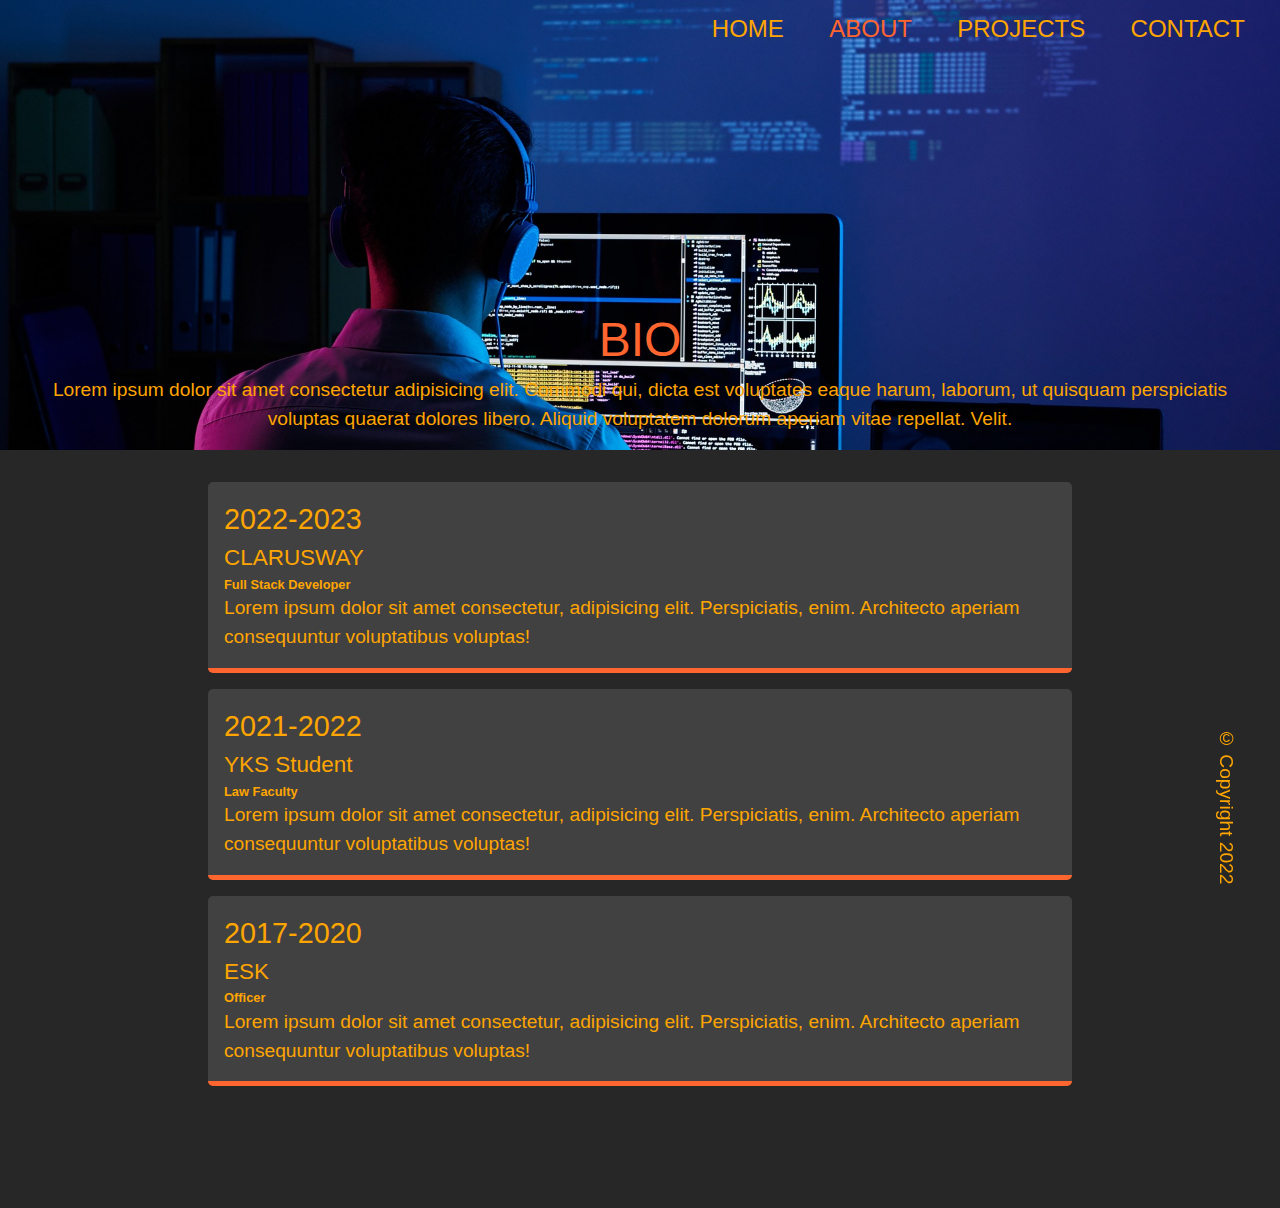
<file: about.html>
<!DOCTYPE html>
<html lang="en">
  <head>
    <meta charset="UTF-8" />
    <meta http-equiv="X-UA-Compatible" content="IE=edge" />
    <meta name="viewport" content="width=device-width, initial-scale=1.0" />
    <link rel="stylesheet" href="css/style.css" />
    <title>Portfolio-About</title>
    <link
      rel="stylesheet"
      href="https://cdnjs.cloudflare.com/ajax/libs/font-awesome/6.2.1/css/all.min.css"
      integrity="sha512-MV7K8+y+gLIBoVD59lQIYicR65iaqukzvf/nwasF0nqhPay5w/9lJmVM2hMDcnK1OnMGCdVK+iQrJ7lzPJQd1w=="
      crossorigin="anonymous"
      referrerpolicy="no-referrer"
    />
  </head>
  <body>
    <div class="about_container">
      <div class="about_bio">
        <nav class="nav">
          <ul class="nav_ul">
            <li class="nav_li">
              <a href="index.html" class="nav_a">HOME</a>
            </li>
            <li class="nav_li">
              <a href="about.html" class="nav_a nav_a_active">ABOUT</a>
            </li>
            <li class="nav_li">
              <a href="project.html" class="nav_a">PROJECTS</a>
            </li>
            <li class="nav_li">
              <a href="contact.html" class="nav_a">CONTACT</a>
            </li>
          </ul>
        </nav>
        <div class="bio_text">
          <h2>BIO</h2>
          <p>
            Lorem ipsum dolor sit amet consectetur adipisicing elit. Commodi
            qui, dicta est voluptates eaque harum, laborum, ut quisquam
            perspiciatis voluptas quaerat dolores libero. Aliquid voluptatem
            dolorum aperiam vitae repellat. Velit.
          </p>
        </div>
      </div>
      <main class="main">
        <div class="main_container">
          <div class="main_job">
            <h2 class="main_text">2022-2023</h2>
            <h3>CLARUSWAY</h3>
            <h6>Full Stack Developer</h6>
            <p>
              Lorem ipsum dolor sit amet consectetur, adipisicing elit.
              Perspiciatis, enim. Architecto aperiam consequuntur voluptatibus
              voluptas!
            </p>
          </div>
          <div class="main_job">
            <h2 class="main_text">2021-2022</h2>
            <h3>YKS Student</h3>
            <h6>Law Faculty</h6>
            <p>
              Lorem ipsum dolor sit amet consectetur, adipisicing elit.
              Perspiciatis, enim. Architecto aperiam consequuntur voluptatibus
              voluptas!
            </p>
          </div>
          <div class="main_job">
            <h2 class="main_text">2017-2020</h2>
            <h3>ESK</h3>
            <h6>Officer</h6>
            <p>
              Lorem ipsum dolor sit amet consectetur, adipisicing elit.
              Perspiciatis, enim. Architecto aperiam consequuntur voluptatibus
              voluptas!
            </p>
          </div>
        </div>
      </main>

      <footer class="footer_two">
        <div class="icons">
          <a href="#">
            <i class="fab fa-twitter fa-2x"></i>
          </a>
          <a href="#">
            <i class="fab fa-facebook fa-2x"></i>
          </a>
          <a href="#">
            <i class="fab fa-instagram fa-2x"></i>
          </a>
          <a href="#">
            <i class="fab fa-github fa-2x"></i>
          </a>
        </div>
        <div class="copyright">© Copyright 2022</div>
      </footer>
    </div>
  </body>
</html>
</file>
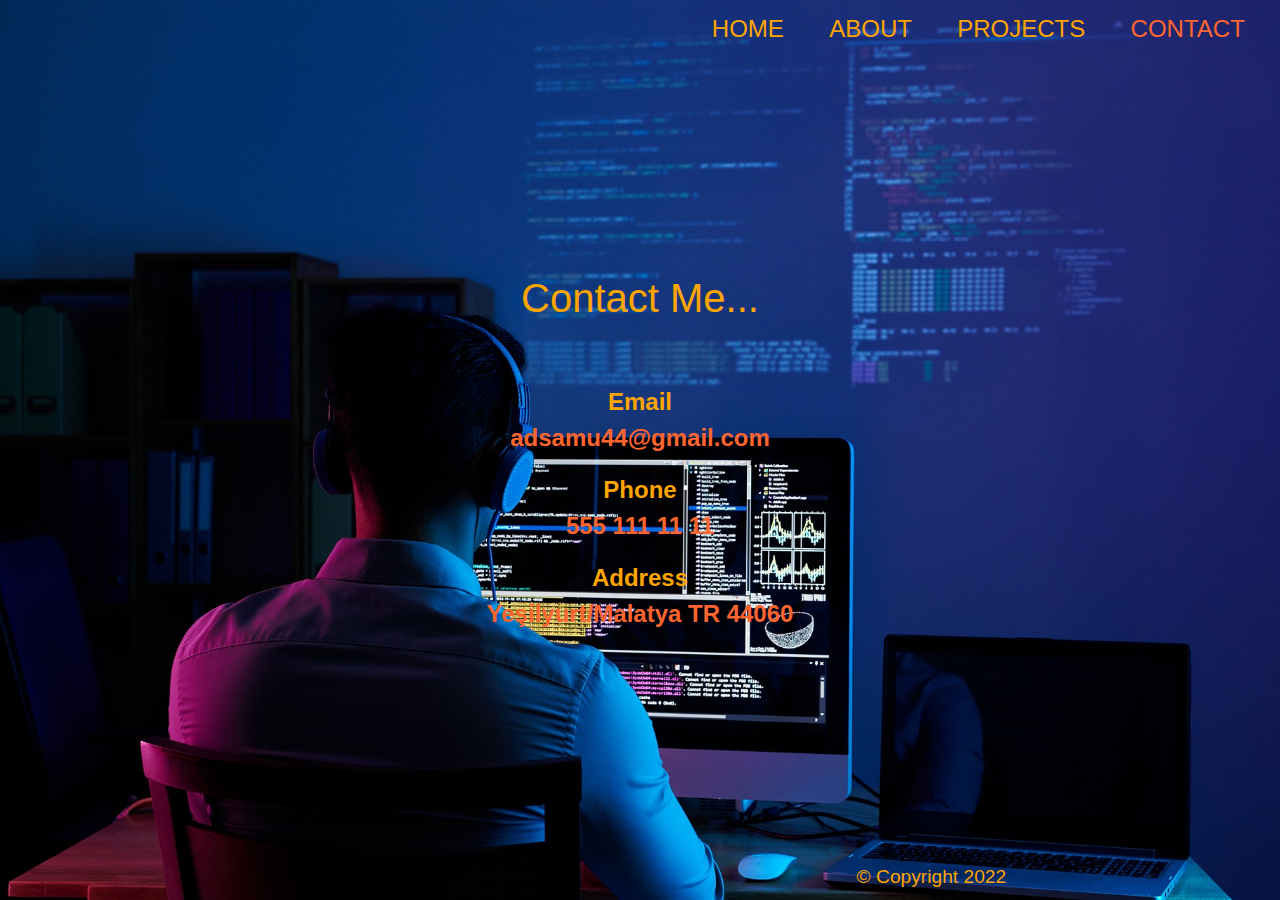
<file: contact.html>
<!DOCTYPE html>
<html lang="en">
  <head>
    <meta charset="UTF-8" />
    <meta http-equiv="X-UA-Compatible" content="IE=edge" />
    <meta name="viewport" content="width=device-width, initial-scale=1.0" />
    <link
      rel="stylesheet"
      href="https://cdnjs.cloudflare.com/ajax/libs/font-awesome/6.2.1/css/all.min.css"
      integrity="sha512-MV7K8+y+gLIBoVD59lQIYicR65iaqukzvf/nwasF0nqhPay5w/9lJmVM2hMDcnK1OnMGCdVK+iQrJ7lzPJQd1w=="
      crossorigin="anonymous"
      referrerpolicy="no-referrer"
    />
    <link rel="stylesheet" href="css/style.css" />
    <title>Portfolio-Contact</title>
  </head>
  <body>
    <div class="contact_container">
      <nav class="nav">
        <ul class="nav_ul">
          <li class="nav_li">
            <a href="index.html" class="nav_a">HOME</a>
          </li>
          <li class="nav_li">
            <a href="about.html" class="nav_a">ABOUT</a>
          </li>
          <li class="nav_li">
            <a href="project.html" class="nav_a">PROJECTS</a>
          </li>
          <li class="nav_li">
            <a href="contact.html" class="nav_a nav_a_active">CONTACT</a>
          </li>
        </ul>
      </nav>
      <main class="contact">
        <h2>Contact Me...</h2>
        <div class="contact_list">
          <div class="contact_item">
            <i class="fa-regular fa-envelope"></i>Email
            <p class="info">adsamu44@gmail.com</p>
          </div>
          <div class="contact_item">
            <i class="fa-solid fa-mobile-screen-button"></i> Phone
            <p class="info">555 111 11 11</p>
          </div>
          <div class="contact_item">
            <i class="fa-solid fa-location-pin"></i> Address
            <p class="info">Yeşilyurt/Malatya TR 44060</p>
          </div>
        </div>
      </main>
      <footer class="footer_contact">
        <div class="icons">
          <a href="#">
            <i class="fab fa-twitter fa-2x"></i>
          </a>
          <a href="#">
            <i class="fab fa-facebook fa-2x"></i>
          </a>
          <a href="#">
            <i class="fab fa-instagram fa-2x"></i>
          </a>
          <a href="#">
            <i class="fab fa-github fa-2x"></i>
          </a>
        </div>
        <div class="copyright">© Copyright 2022</div>
      </footer>
    </div>
  </body>
</html>
</file>
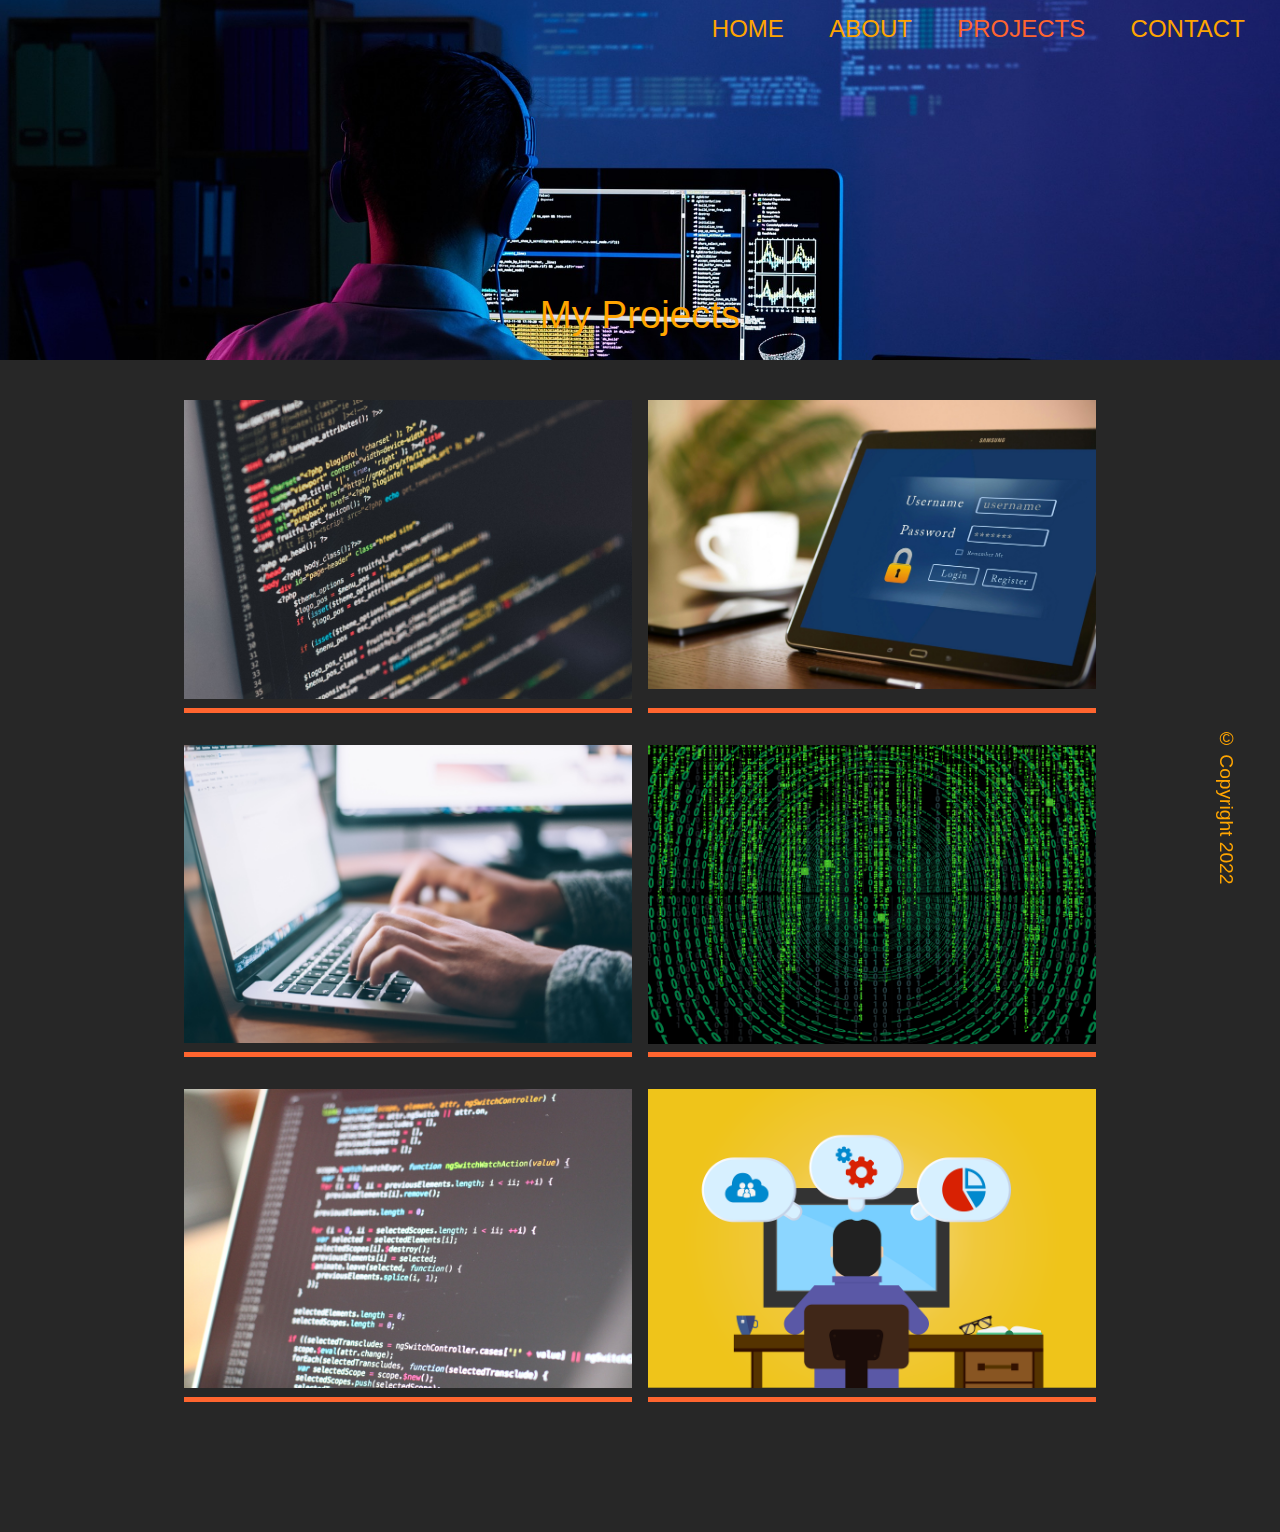
<file: project.html>
<!DOCTYPE html>
<html lang="en">
  <head>
    <meta charset="UTF-8" />
    <meta http-equiv="X-UA-Compatible" content="IE=edge" />
    <meta name="viewport" content="width=device-width, initial-scale=1.0" />
    <link rel="stylesheet" href="css/style.css" />
    <link
      rel="stylesheet"
      href="https://cdnjs.cloudflare.com/ajax/libs/font-awesome/6.2.1/css/all.min.css"
      integrity="sha512-MV7K8+y+gLIBoVD59lQIYicR65iaqukzvf/nwasF0nqhPay5w/9lJmVM2hMDcnK1OnMGCdVK+iQrJ7lzPJQd1w=="
      crossorigin="anonymous"
      referrerpolicy="no-referrer"
    />
    <title>Portfolio-Project</title>
  </head>
  <body>
    <div class="project_container">
      <nav class="nav">
        <ul class="nav_ul">
          <li class="nav_li">
            <a href="index.html" class="nav_a">HOME</a>
          </li>
          <li class="nav_li">
            <a href="about.html" class="nav_a">ABOUT</a>
          </li>
          <li class="nav_li">
            <a href="project.html" class="nav_a nav_a_active">PROJECTS</a>
          </li>
          <li class="nav_li">
            <a href="contact.html" class="nav_a">CONTACT</a>
          </li>
        </ul>
      </nav>
      <div class="title">
        <h1>My Projects</h1>
      </div>
    </div>
    <main class="projects">
      <div class="projects_items">
        <div class="projects_item">
          <img src="./img/pro1.jpg" alt="project" />
        </div>
        <div class="projects_item">
          <img src="./img/pro2.jpg" alt="project" />
        </div>
        <div class="projects_item">
          <img src="./img/pro3.jpg" alt="project" />
        </div>
        <div class="projects_item">
          <img src="./img/pro4.jpg" alt="project" />
        </div>
        <div class="projects_item">
          <img src="./img/pro5.jpg" alt="project" />
        </div>
        <div class="projects_item">
          <img src="./img/pro6.png" alt="project" />
        </div>
      </div>
    </main>
    <footer class="footer_two">
      <div class="icons">
        <a href="#">
          <i class="fab fa-twitter fa-2x"></i>
        </a>
        <a href="#">
          <i class="fab fa-facebook fa-2x"></i>
        </a>
        <a href="#">
          <i class="fab fa-instagram fa-2x"></i>
        </a>
        <a href="#">
          <i class="fab fa-github fa-2x"></i>
        </a>
      </div>
      <div class="copyright">© Copyright 2022</div>
    </footer>
  </body>
</html>
</file>
<file: css/style.css>
* {
  margin: 0;
  padding: 0;
  box-sizing: border-box;
}

.forExtend a, .footer_contact a, .footer_two a, .footer a {
  padding: 0.4rem;
  transition: all 0.6s;
}
.forExtend a:hover, .footer_contact a:hover, .footer_two a:hover, .footer a:hover {
  color: #ff652f;
}

.footer {
  height: 10vh;
  display: flex;
  justify-content: space-between;
  align-items: flex-end;
  padding: 0.5rem;
}

.footer_two {
  height: 10vh;
  display: flex;
  justify-content: space-between;
  align-items: flex-end;
  padding: 0.5rem;
}
.footer_two .icons {
  display: flex;
  flex-direction: column;
  position: fixed;
  bottom: 1rem;
  left: 1.5rem;
}
.footer_two .copyright {
  position: fixed;
  bottom: 1rem;
  right: 2.5rem;
  writing-mode: vertical-rl;
}

.footer_contact {
  height: 20vh;
  display: flex;
  justify-content: space-around;
  align-items: flex-end;
  padding: 0.5rem;
}

.nav {
  padding: 1rem;
  height: 10vh;
}
.nav_ul {
  text-align: right;
}
.nav_li {
  display: inline;
  padding: 1rem;
}
.nav_a {
  font-size: 1rem;
  font-weight: 500;
  font-family: "Segoe UI", Tahoma, Geneva, Verdana, sans-serif;
  transition: all 0.7s;
}
.nav_a:hover {
  color: rgba(255, 71, 105, 0.9);
}
.nav_a_active {
  color: #ff652f;
}

@media screen and (min-width: 0px) {
  body {
    font-size: 0.5rem;
    line-height: 0.5;
  }
  .nav {
    padding: 0.5rem;
  }
  .nav_ul {
    text-align: center;
  }
  .nav_li {
    padding-right: 0.7rem;
  }
  .nav .nav_a {
    font-size: 0.9rem;
  }
  .contact h2 {
    font-size: 2rem;
    margin-bottom: 1rem;
  }
  .contact_ul {
    gap: 2rem 1.2rem;
    font-size: 1.2rem;
  }
}
@media screen and (min-width: 576px) {
  body {
    font-size: 1.2rem;
    line-height: 1.5;
  }
  .nav {
    padding: 0.7rem;
  }
  .nav_ul {
    text-align: right;
  }
  .nav_li {
    padding-right: 1rem;
  }
  .nav .nav_a {
    font-size: 1rem;
  }
  .contact h2 {
    font-size: 2.5rem;
    margin-bottom: 1.5rem;
  }
  .contact_list {
    gap: 2.5rem 2rem;
    font-size: 1.5rem;
  }
}
@media screen and (min-width: 768px) {
  .nav_li {
    padding-right: 1.3rem;
  }
  .nav .nav_a {
    font-size: 1.3rem;
  }
  .projects_item {
    width: 100%;
  }
}
@media screen and (min-width: 1024px) {
  .nav_li {
    padding-right: 1.5rem;
  }
  .nav .nav_a {
    font-size: 1.5rem;
  }
  .projects_item {
    width: 50%;
  }
  .contact_list {
    flex-direction: row;
  }
}
@media screen and (min-width: 1600px) {
  .projects_item {
    width: 33%;
  }
}
.about_bio {
  height: 50vh;
  background-image: url("../../img/developer.jpg");
  background-position: center center;
  background-size: cover;
  background-repeat: no-repeat;
  display: flex;
  flex-direction: column;
  justify-content: space-between;
}
.about_bio .bio_text {
  text-align: center;
  padding: 1rem;
}
.about_bio .bio_text h2 {
  font-size: 3rem;
  color: #ff652f;
}
.about_bio .bio_text p {
  font-size: 1.2rem;
}

.main_container {
  width: 70vw;
  margin: 2rem auto;
}
.main_job {
  margin: 1rem;
  background-color: #414141;
  padding: 1rem;
  border-radius: 5px;
  border-bottom: 5px solid #ff652f;
}

.contact_container {
  height: 100vh;
  background-image: url("../../img/developer.jpg");
  background-position: center center;
  background-size: cover;
  background-repeat: no-repeat;
}
.contact_container nav {
  height: 20vh;
}
.contact_container .contact {
  height: 60vh;
  display: flex;
  flex-direction: column;
  flex-wrap: nowrap;
  justify-content: center;
  align-items: center;
  gap: 1rem;
  font-size: 1.8rem;
  font-weight: 700;
}
.contact_container .contact_item {
  display: flex;
  flex-direction: column;
  flex-wrap: wrap;
  justify-content: center;
  align-items: center;
  padding-top: 1rem;
}
.contact_container .contact_item .info {
  color: #ff652f;
}

.container {
  height: 100vh;
  background-image: url("../../img/developer.jpg");
  background-position: center center;
  background-size: cover;
  background-repeat: no-repeat;
}
.container .home {
  height: 80vh;
  display: flex;
  flex-direction: column;
  justify-content: center;
  text-align: center;
}
.container .home_name {
  font-size: 4rem;
  padding: 1rem;
  margin-bottom: 1rem;
  border-bottom: 2px solid #fff;
}
.container .home_last {
  color: red;
  font-weight: 700;
}
.container .home_job {
  color: red;
  font-weight: 600;
}

.project_container {
  height: 40vh;
  background-image: url("../../img/developer.jpg");
  background-position: center center;
  background-size: cover;
  background-repeat: no-repeat;
  display: flex;
  flex-direction: column;
  justify-content: space-between;
}
.project_container .title {
  text-align: center;
  padding-bottom: 1rem;
}

.projects_items {
  width: 100%;
  display: flex;
  flex-wrap: wrap;
  justify-content: center;
  padding: 2rem 5rem;
  gap: 1rem 0;
}
.projects_item {
  width: 40%;
  cursor: pointer;
  border-bottom: 5px solid #ff652f;
  position: relative;
  margin: 0.5rem;
}
.projects_item img {
  width: 100%;
}
.projects_item::after {
  content: "";
  height: 100%;
  width: 100%;
  background-color: #ff652f;
  position: absolute;
  left: 0;
  opacity: 0;
  transition: all 0.4s;
}
.projects_item:hover::after {
  opacity: 0.7;
}

body {
  font-family: "Segoe UI", Tahoma, Geneva, Verdana, sans-serif;
  line-height: 1.5;
  color: orange;
  background-color: #272727;
  height: 100vh;
}

a {
  text-decoration: none;
  color: orange;
}

h1,
h2,
h3 {
  font-weight: 400;
}

/*# sourceMappingURL=style.css.map */
</file>
